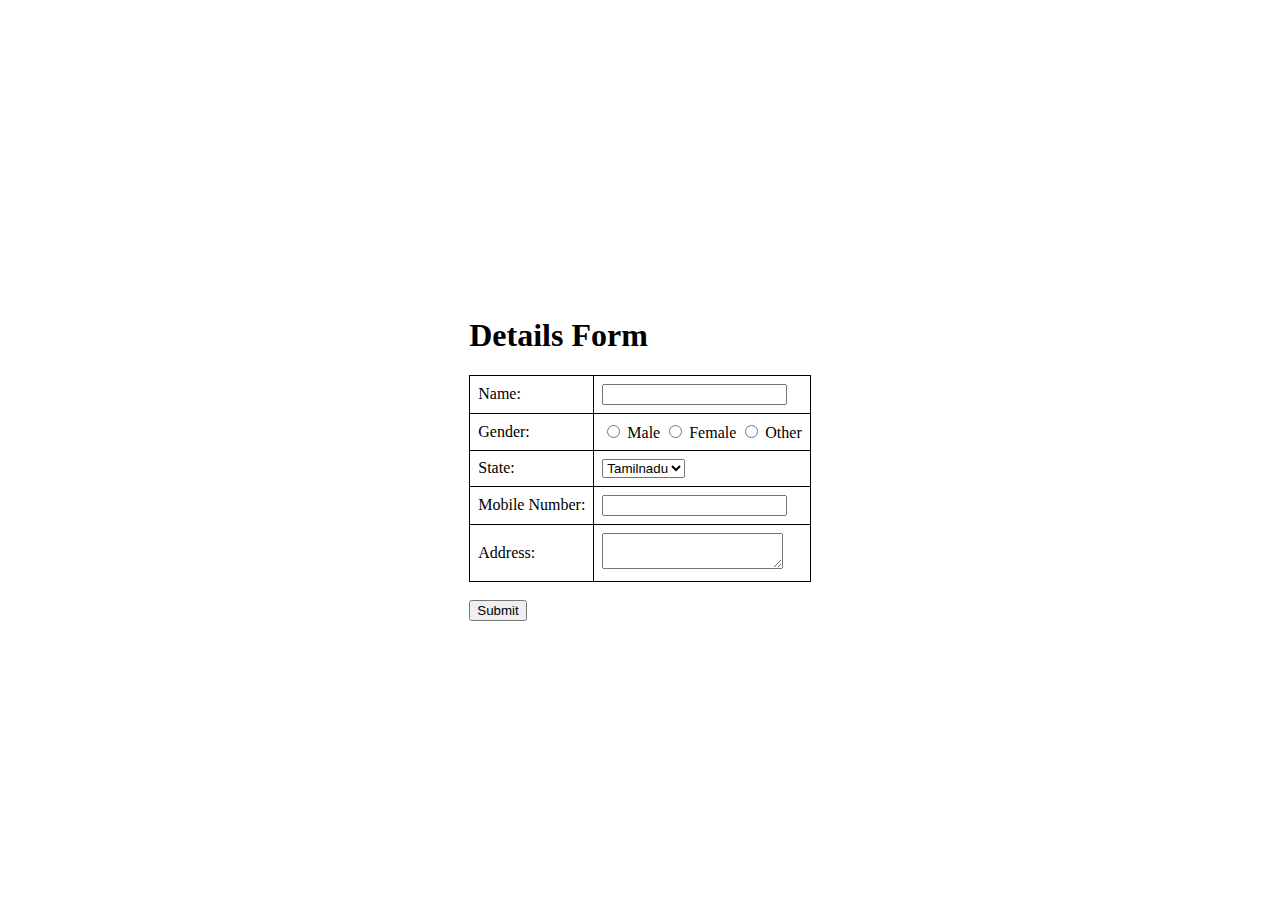
<file: exp5/index.html>
<!DOCTYPE html>
<html lang="en">
<head>
    <meta charset="UTF-8">
    <meta name="viewport" content="width=device-width, initial-scale=1.0">
    <title> Form</title>
    <style>
        /* Center the form */
        .container {
            display: flex;
            justify-content: center;
            align-items: center;
            min-height: 100vh;
        }
        table {
            width: 100%;
            border-collapse: collapse;
        }
        th, td {
            border: 1px solid black;
            padding: 8px;
            text-align: left;
        }
        th {
            font-weight: bold;
        }
    </style>
</head>
<body>
    <div class="container">
        <form action="http://localhost:3000/submit" method="get">
            <h1> Details Form</h1>
            <table>
                <tr>
                    <td><label for="name"> Name:</label></td>
                    <td><input type="text" id="name" name="name" required></td>
                </tr>
                
                <tr>
                    <td><label for="gender">Gender:</label></td>
                    <td>
                        <input type="radio" id="male" name="gender" value="male" required>
                        <label for="male">Male</label>
                        <input type="radio" id="female" name="gender" value="female" required>
                        <label for="female">Female</label>
                        <input type="radio" id="other" name="gender" value="other" required>
                        <label for="other">Other</label>
                    </td>
                </tr>
                <tr>
                    <td><label for="branch">State:</label></td>
                    <td>
                        <select id="branch" name="branch" required>
                            <option value="Tamilnadu">Tamilnadu</option>
                            <option value="kerala">kerala</option>
                            <option value="mumbai">mumbai</option>
                            <option value="delhi">delhi</option>
                        </select>
                    </td>
                </tr>
                <tr>
                    <td><label for="mobile">Mobile Number:</label></td>
                    <td><input type="text" id="mobile" name="mobile" required></td>
                </tr>
                <tr>
                    <td><label for="branchAddress"> Address:</label></td>
                    <td><textarea id="branchAddress" name="branchAddress" required></textarea></td>
                </tr>
            </table>
            <br>
            <input type="submit" value="Submit">
        </form>
    </div>
</body>
</html>
</file>
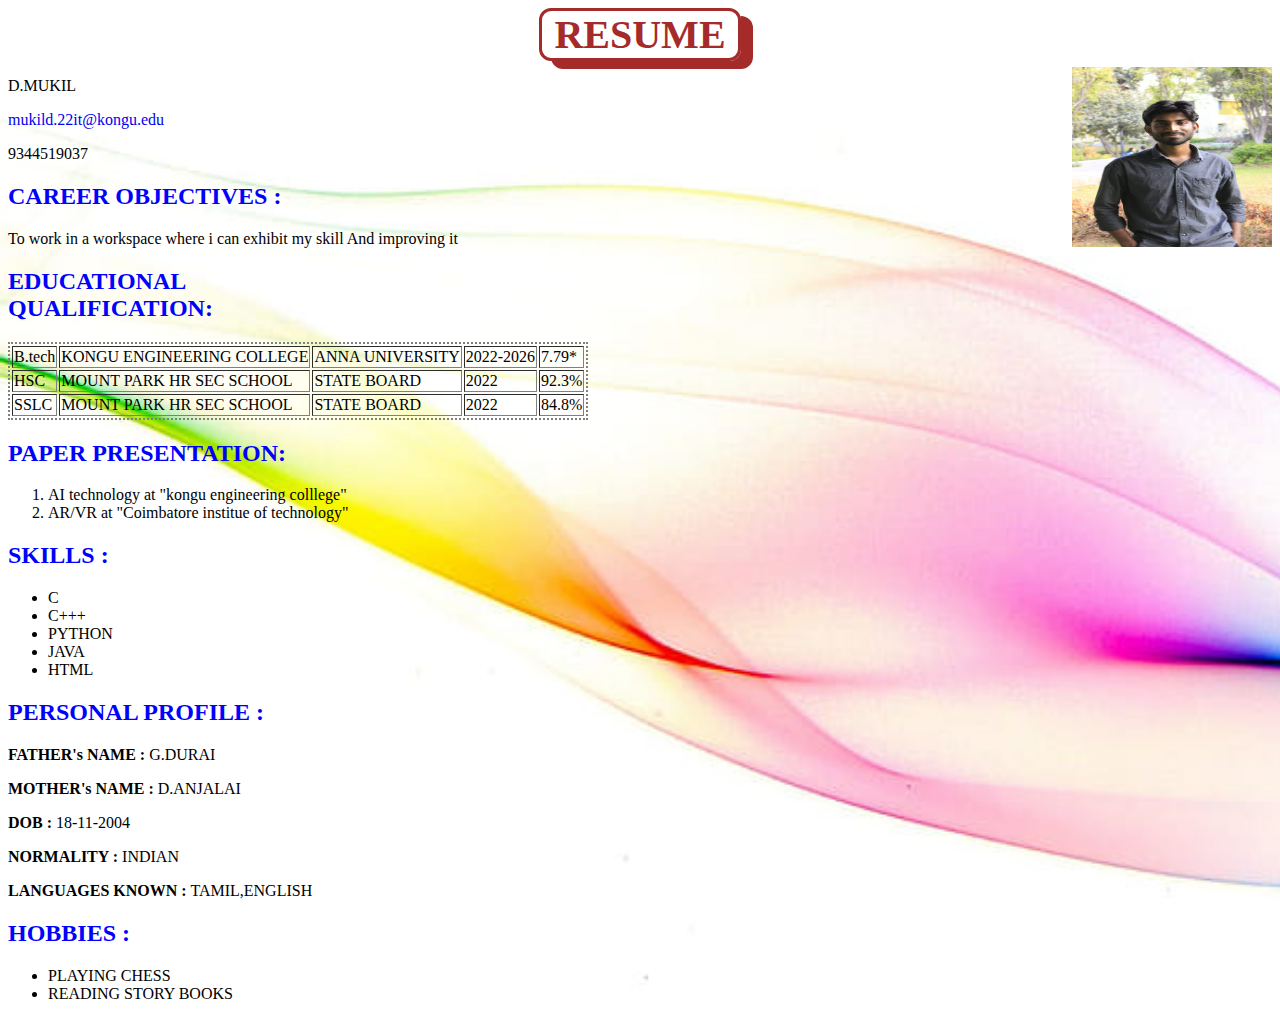
<file: resume.html>
<!DOCTYPE html>
<html>
    <head ><center><h1>RESUME</h1></center>
        <link rel="stylesheet" type="text/css" href="re.css"/>
        
         <style>
            
            h2{border-radius: 20px ;
            
        margin-right:70%;color: blue;}
        table{
            border-style: dotted;
        }
            </style>
         
    </head> 
<body >
<div class="picture">
    <img src="mukil.jpeg" width="200px" height="180px">
</div>



    <P >  D.MUKIL</P>
    <P><a class="id"  href="mailto:mukild.22it@kongu.edu">mukild.22it@kongu.edu</a></P>
     <p>9344519037</p>

    <h2>CAREER OBJECTIVES : </h2>
    <p>To work in a workspace where i can exhibit my skill And improving it</p>


    <h2>EDUCATIONAL QUALIFICATION:</h2>
    <table border="2">
        <tr>
            <td>B.tech</td>
            <td>KONGU ENGINEERING COLLEGE</td>
            <td>ANNA UNIVERSITY</td>
            <td>2022-2026</td>
            <td>7.79*</td>
        </tr>
        <tr>
            <td>HSC</td>
            <td>MOUNT PARK HR SEC SCHOOL</td>
            <td>STATE BOARD</td>
            <td>2022</td>
            <td>92.3%</td>
        </tr>
        <tr>
            <td>SSLC</td>
            <td>MOUNT PARK HR SEC SCHOOL</td>
            <td>STATE BOARD</td>
            <td>2022</td>
            <td>84.8%</td>


        </tr>

    </table>
    
    <h2>PAPER PRESENTATION:</h2>
    <ol type="1" >
        <li>AI technology at "kongu engineering colllege"</li>
        <li>AR/VR at "Coimbatore institue of technology"</li>
    </ul>
</ol >
    <h2>SKILLS :</h2>
      <ul style="font-family: 'Times New Roman', Times, serif;">
        <li >C</li>
        <li>C+++</li>
        <li>PYTHON</li>
        <li>JAVA</li>
        <li>HTML</li>
      </ul>
      
      <h2>PERSONAL PROFILE :</h2>
      <p><b>FATHER's NAME :</b> G.DURAI</p>
      <p><b>MOTHER's NAME :</b> D.ANJALAI</p>
      <p><b>DOB :</b> 18-11-2004</p>
      <p><b>NORMALITY :</b> INDIAN</p>
      <p><b>LANGUAGES KNOWN :</b> TAMIL,ENGLISH</p>

    <h2>HOBBIES :</h2>
    <ul>
        <li>PLAYING CHESS</li>
        <li>READING STORY BOOKS</li>
    </ul>

</body>


</html>
</file>
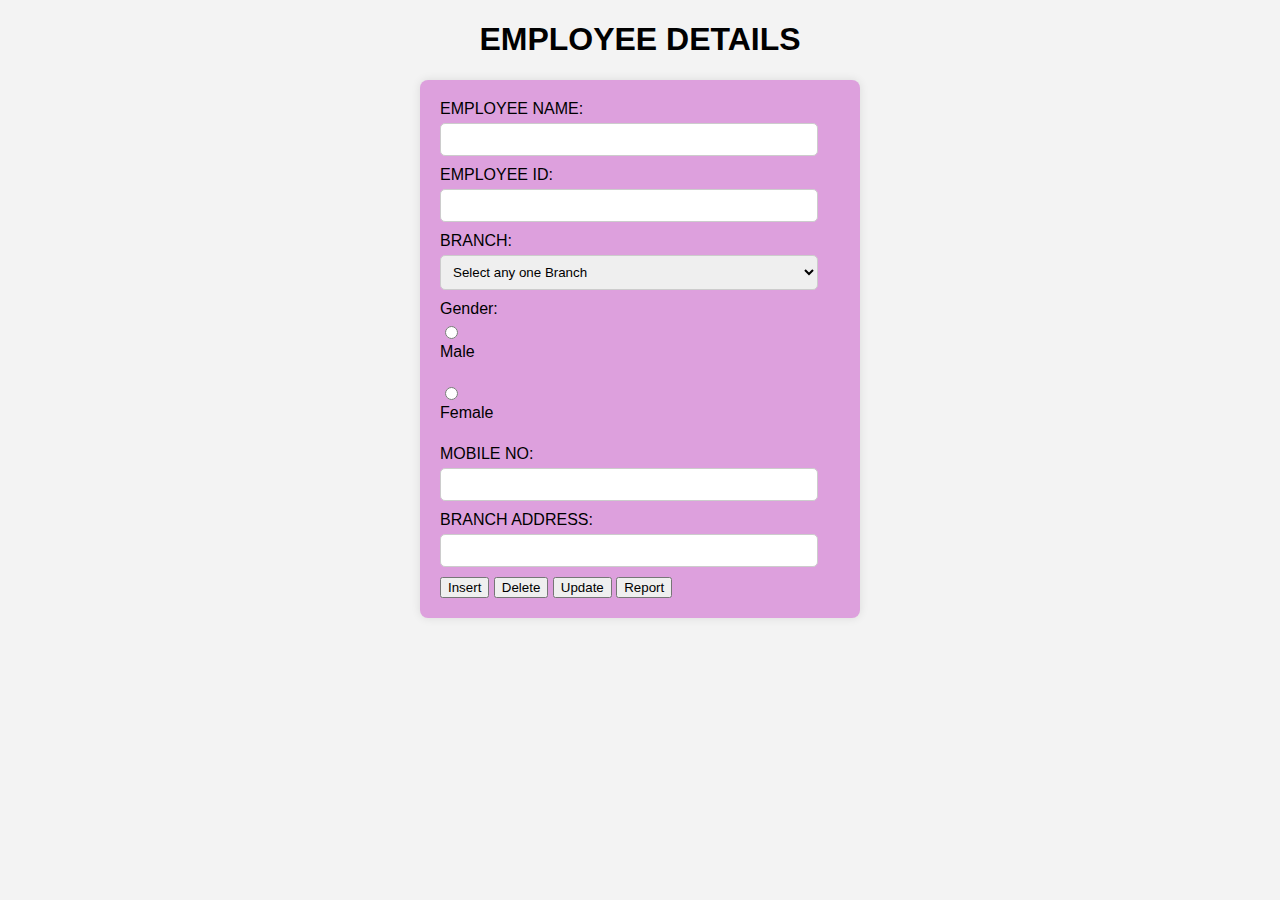
<file: emp 6 crud in mongodb/emp.html>
<!DOCTYPE html>
<html>
<head>
    <title>Form (GET)</title>
    <style>
        body {
            font-family: Arial, sans-serif;
            background-color: #f3f3f3;
            margin: 0;
            padding: 0;
        }
        form {
            background-color: plum;
            padding: 20px;
            border-radius: 8px;
            box-shadow: 0 0 10px rgba(0, 0, 0, 0.1);
            max-width: 400px;
            margin: 20px auto;
        }
        label {
            display: block;
            margin-bottom: 5px;
        }
        input[type="text"],
        select {
            width: calc(100% - 22px);
            padding: 8px;
            margin-bottom: 10px;
            border: 1px solid #ccc;
            border-radius: 5px;
            box-sizing: border-box;
        }

        input[type="submit"] {
            padding: 10px 20px;
            background-color: #007bff;
            color: #fff;
            border: none;
            border-radius: 5px;
            cursor: pointer;
        }
        input[type="submit"]:hover {
            background-color: #0056b3;
        }
    </style>
</head>
<body>
    <h1><center>EMPLOYEE DETAILS</center></h1>
    <form id="form" method="get">
        <label for="username">EMPLOYEE NAME:</label>
        <input type="text" id="username" name="username" value=""><br>
       
        <label for="id">EMPLOYEE ID:</label>
        <input type="text" id="id" name="id" value=""><br>
       
        <label for="branch">BRANCH:</label>
        <select id="branch" name="branch">
            <option value="select">Select any one Branch</option>
            <option value="Headquarters">Headquarters</option>
            <option value="Development">Development</option>
            <option value="Quality Assurance">Quality Assurance</option>
            <option value="Customer Support">Customer Support</option>
            <option value="Sales">Sales</option>
        </select><br>
       
        <label>Gender:</label>
        <input type="radio" id="male" name="gender" value="Male">
        <label for="male" class="radio-label">Male</label><br>
        <input type="radio" id="female" name="gender" value="Female">
        <label for="female" class="radio-label">Female</label><br>

        <label for="phno">MOBILE NO:</label>
        <input type="text" id="phno" name="phno" value=""><br>
       
        <label for="branchadd">BRANCH ADDRESS:</label>
        <input type="text" id="branchadd" name="branchadd" value=""><br>
       
        <button type="submit" onclick="set('/insert', event)">Insert</button>
        <button type="submit" onclick="set('/delete', event)">Delete</button>
        <button type="submit" onclick="set('/update', event)">Update</button>
<button type="submit" onclick="set('/display', event)">Report</button>

    </form>

    <script>
        function set(path, event) {
            event.preventDefault(); // Prevent default form submission behavior
            document.getElementById('form').action = 'http://localhost:7050' + path;
            document.getElementById('form').submit(); // Submit the form after setting the action
        }
    </script>
</body>
</html>
</file>
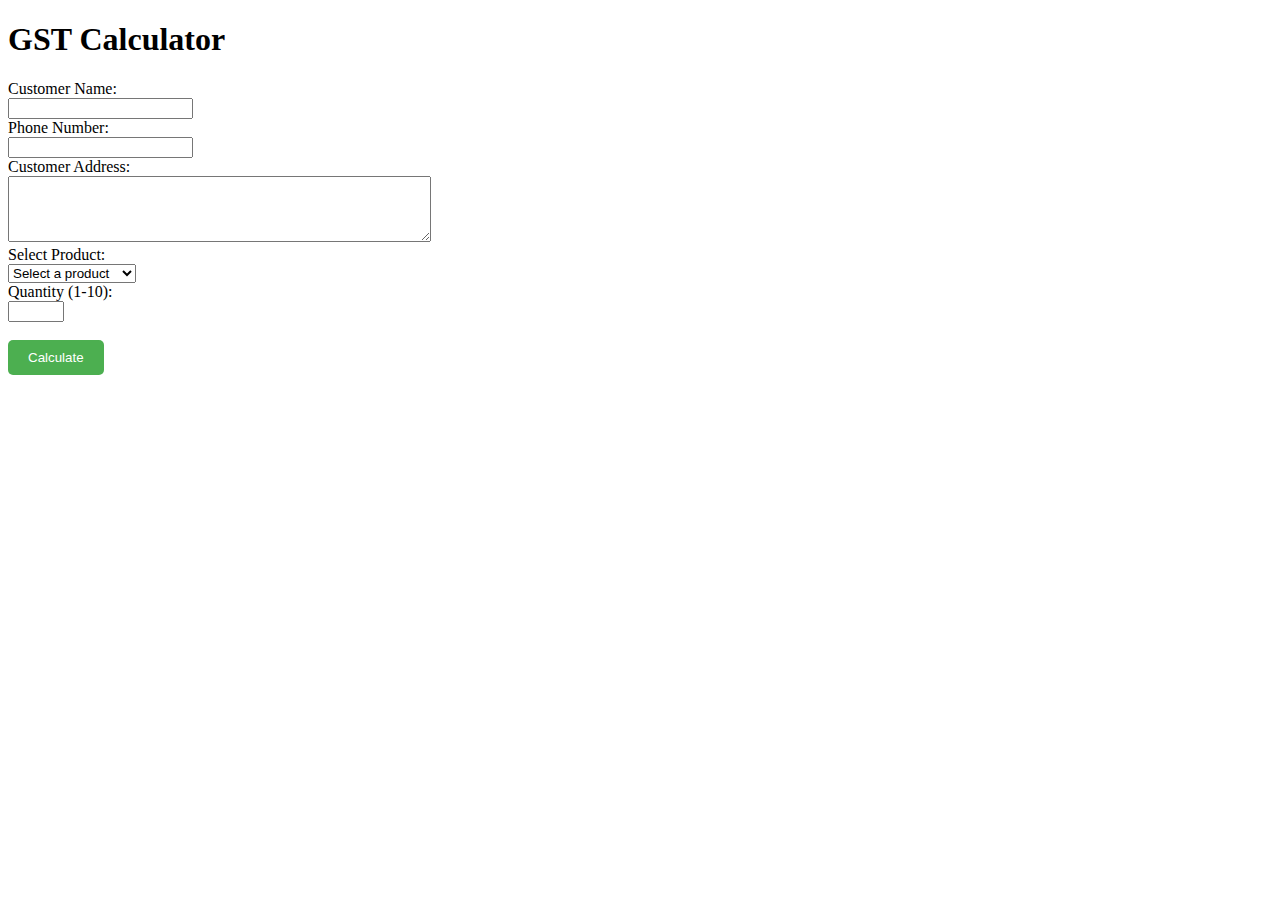
<file: ep3/gst.html>
<!DOCTYPE html>
<html>
<head>
<meta name="viewport" content="width=device-width, initial-scale=1.0">
<title>GST Calculator</title>
<style>
  body {
    background-color:white; 
  }
  button {
    background-color: #4CAF50;
    color: white;
    padding: 10px 20px;
    border: none;
    border-radius: 5px;
    cursor: pointer;
  }

  button:hover {
    background-color: #45a049; 
  }
</style>
</head>
<body>
<h1>GST Calculator</h1>
<form id="gstForm">
  <label for="customerName">Customer Name:</label><br>
  <input type="text" id="customerName" required><br>
  <label for="phonenumber">Phone Number:</label><br>
  <input type="text" id="phonenumber" pattern="[0-9]{10}" title="Phone number should be 10 digits" required><br>
  <label for="customerAddress">Customer Address:</label><br>
  <textarea id="customerAddress" rows="4" cols="50" required></textarea><br>
  <label for="product">Select Product:</label><br>
  <select id="product">
    <option value="0">Select a product</option>
    <option value="20">Maggi($20)</option>
    <option value="40">Cup noodles($40)</option>
    <option value="60">Pazzta($60)</option>
  </select><br>
  <label for="quantity">Quantity (1-10):</label><br>
  <input type="number" id="quantity" min="1" max="10" required><br><br>
  <button type="button" onclick="calculateTotal()">Calculate</button>
</form>
<div id="output"></div>

<script>
function calculateTotal() {

  var customerName = document.getElementById('customerName').value;
  var customerAddress = document.getElementById('customerAddress').value;
  var phonenumber = document.getElementById('phonenumber').value;

  if (customerName === '')
  {
    alert("please enter your name");
  }
  
  if (customerAddress === '')
  {
    alert("please enter your address ")
  }
  if (phonenumber === '')
   {
    alert("Please enter your phone number.");
    return;
  }
  

  if (!/^\d{10}$/.test(phonenumber))
   {
    alert("Please enter 10-digit as phone number.");
    return;
  }

  var productSelect = document.getElementById('product');
  var selectedProduct = productSelect.options[productSelect.selectedIndex].text;
  var productPrice = parseInt(productSelect.value);
  
 
  var quantity = parseInt(document.getElementById('quantity').value);
  

  var prize = productPrice * quantity;
  var gst = prize * 0.18; 
  var totalAmount = prize + gst;
 
  var output = `
    <h2>Output</h2>
    <p><strong>Customer Name:</strong> ${customerName}</p>
    <p><strong>Customer Address:</strong> ${customerAddress}</p>
    <p><strong>Phone Number:</strong>${phonenumber}</p>
    <p><strong>Product:</strong> ${selectedProduct}</p>
    <p><strong>Quantity:</strong> ${quantity}</p>
    <p><strong>Prize:</strong> ${prize}</p>
    <p><strong>GST (18%):</strong> ${gst}</p>
    <p><strong>Total Amount:</strong> ${totalAmount}</p>
  `;
  

  document.getElementById('output').innerHTML = output;
}
</script>
</body>
</html>
</file>
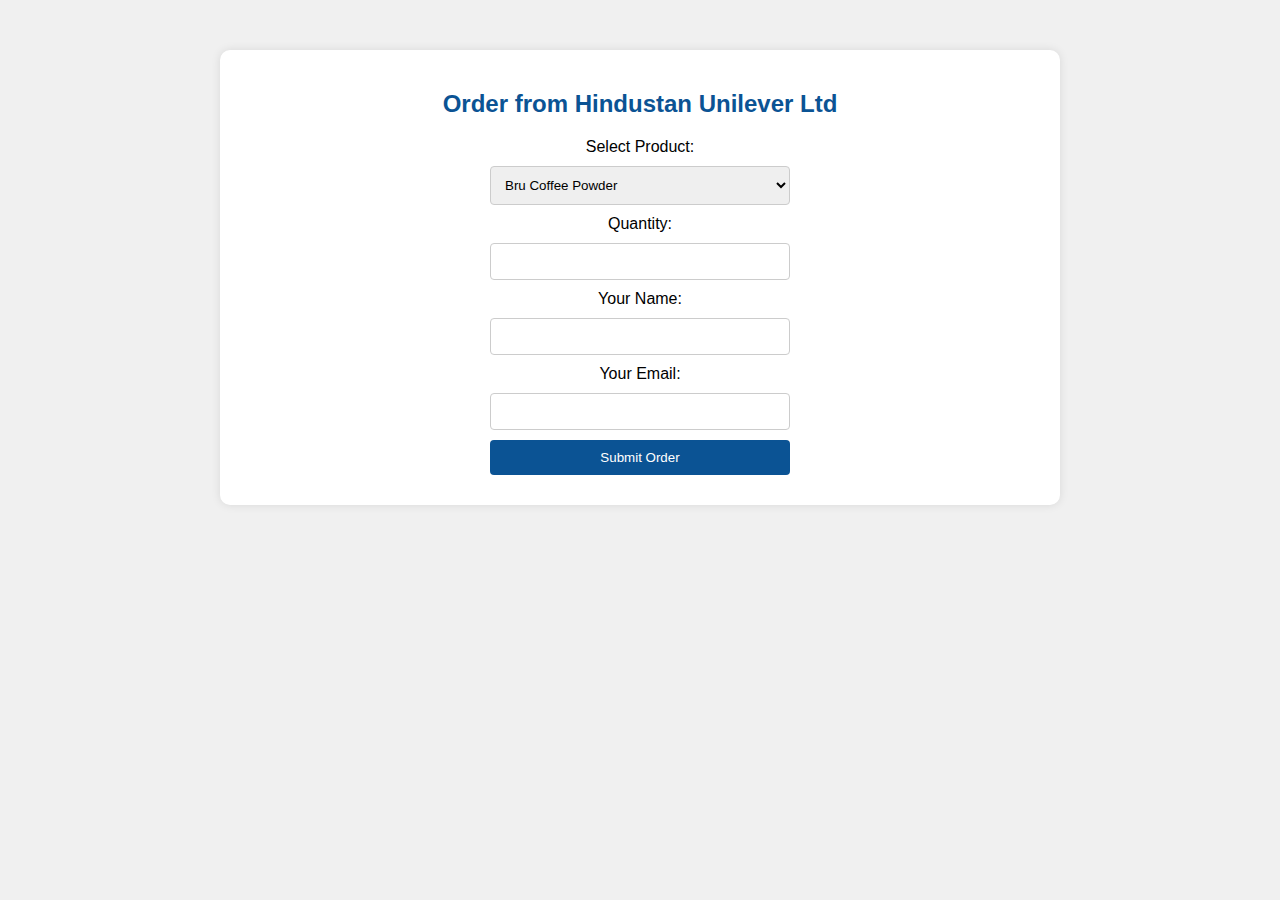
<file: exp2/order.html>
<!DOCTYPE html>
<html lang="en">
<head>
    <meta charset="UTF-8">
    <meta name="viewport" content="width=device-width, initial-scale=1.0">
    <title>Order from Hindustan Unilever Ltd</title>
    <style>
        body {
            font-family: Arial, sans-serif;
            margin: 0;
            padding: 0;
            background-color: #f0f0f0; 
        .container {
            max-width: 800px;
            margin: 0 auto;
            padding: 20px;
            text-align: center;
            background-color: #ffffff; 
            border-radius: 10px;
            box-shadow: 0px 0px 10px rgba(0, 0, 0, 0.1); 
            margin-top: 50px; 
        }
        h2 {
            color: #0B5394;
        }
        form {
            margin-top: 20px;
            display: flex;
            flex-direction: column;
            align-items: center;
        }
        label, input, select {
            margin-bottom: 10px;
            width: 100%;
            max-width: 300px;
        }
        input[type="text"], input[type="email"], input[type="number"], select {
            padding: 10px;
            border: 1px solid #ccc;
            border-radius: 4px;
            box-sizing: border-box;
        }
        input[type="submit"] {
            background-color: #0B5394;
            color: white;
            padding: 10px 20px;
            border: none;
            border-radius: 4px;
            cursor: pointer;
        }
        input[type="submit"]:hover {
            background-color: #073763; 
        }
    </style>
</head>
<body>

<div class="container">
    <h2>Order from Hindustan Unilever Ltd</h2>
    <form action="submit_order.php" method="POST">
        <label for="product">Select Product:</label>
        <select id="product" name="product">
            <option value="Bru Coffee Powder">Bru Coffee Powder</option>
            <option value="Lifebuoy Soap">Lifebuoy Soap</option>
            <option value="Dove Shampoo">Dove Shampoo</option>
            <!-- Add more products here -->
        </select>
        <label for="quantity">Quantity:</label>
        <input type="number" id="quantity" name="quantity" min="1" required>
        <label for="name">Your Name:</label>
        <input type="text" id="name" name="name" required>
        <label for="email">Your Email:</label>
        <input type="email" id="email" name="email" required>
        <input type="submit" value="Submit Order">
    </form>
</div>

</body>
</html>
</file>
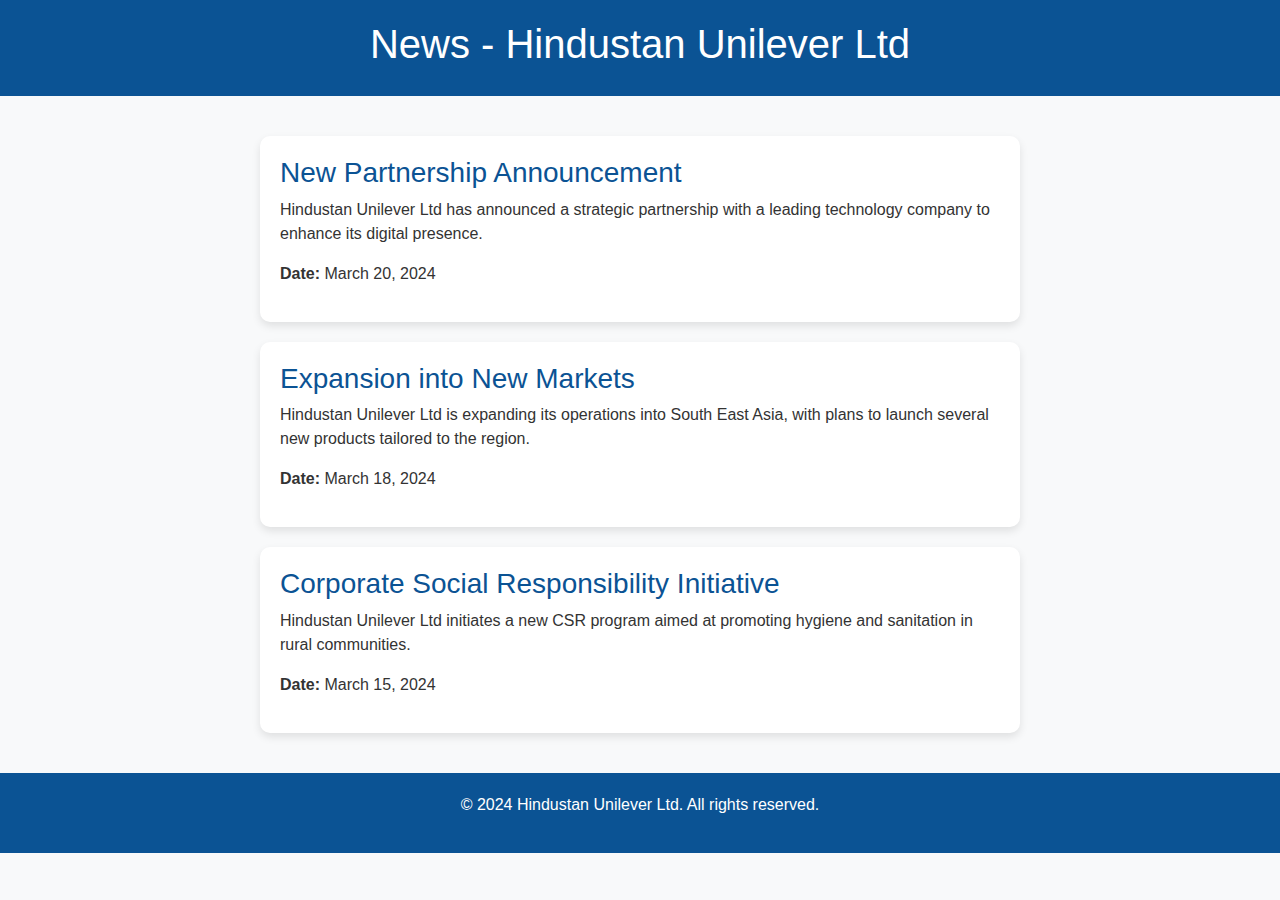
<file: exp2/our company.html>
<!DOCTYPE html>
<html lang="en">
<head>
    <meta charset="UTF-8">
    <meta name="viewport" content="width=device-width, initial-scale=1.0">
    <title>News - Hindustan Unilever Ltd</title>
    <link rel="stylesheet" href="https://stackpath.bootstrapcdn.com/bootstrap/4.5.2/css/bootstrap.min.css">
    <style>
        body {
            font-family: Arial, sans-serif;
            background-color: #f8f9fa;
            margin: 0;
            padding: 0;
        }
        .header {
            background-color: #0B5394;
            color: white;
            padding: 20px;
            text-align: center;
            margin-bottom: 20px;
        }
        .container {
            max-width: 800px;
            margin: 0 auto;
            padding: 20px;
        }
        .news-item {
            background-color: #ffffff;
            border-radius: 10px;
            padding: 20px;
            margin-bottom: 20px;
            box-shadow: 0px 4px 8px rgba(0, 0, 0, 0.1);
        }
        .news-item h3 {
            color: #0B5394;
        }
        .news-item p {
            color: #333333;
        }
        .footer {
            background-color: #0B5394;
            color: white;
            text-align: center;
            padding: 20px 0;
        }
    </style>
</head>
<body>
    <div class="header">
        <h1>News - Hindustan Unilever Ltd</h1>
    </div>

    <div class="container">
        <div class="news-item">
            <h3>New Partnership Announcement</h3>
            <p>Hindustan Unilever Ltd has announced a strategic partnership with a leading technology company to enhance its digital presence.</p>
            <p><strong>Date:</strong> March 20, 2024</p>
        </div>

        <div class="news-item">
            <h3>Expansion into New Markets</h3>
            <p>Hindustan Unilever Ltd is expanding its operations into South East Asia, with plans to launch several new products tailored to the region.</p>
            <p><strong>Date:</strong> March 18, 2024</p>
        </div>

        <div class="news-item">
            <h3>Corporate Social Responsibility Initiative</h3>
            <p>Hindustan Unilever Ltd initiates a new CSR program aimed at promoting hygiene and sanitation in rural communities.</p>
            <p><strong>Date:</strong> March 15, 2024</p>
        </div>
    </div>

    <div class="footer">
        <p>&copy; 2024 Hindustan Unilever Ltd. All rights reserved.</p>
    </div>
</body>
</html>
</file>
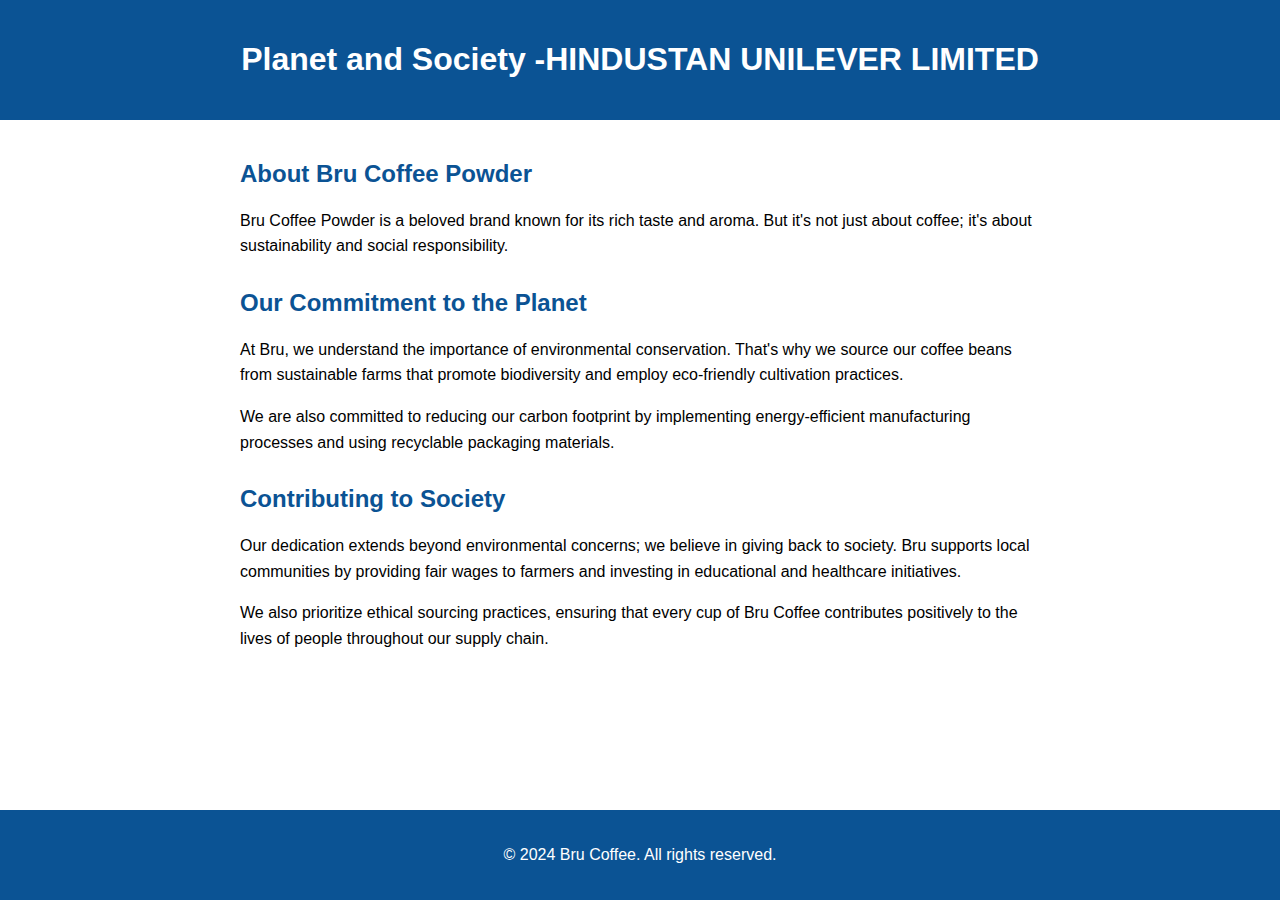
<file: exp2/planet&society.html>
<!DOCTYPE html>
<html lang="en">
<head>
    <meta charset="UTF-8">
    <meta name="viewport" content="width=device-width, initial-scale=1.0">
    <title>Planet and Society - Bru Coffee Powder</title>
    <style>
        
        body {
            font-family: Arial, sans-serif;
            margin: 0;
            padding: 0;
        }
        header {
            background-color: #0B5394;
            color: white;
            padding: 20px;
            text-align: center;
        }
        .container {
            max-width: 800px;
            margin: 0 auto;
            padding: 20px;
        }
        .section {
            margin-bottom: 30px;
        }
        .section h2 {
            color: #0B5394;
        }
        .section p {
            line-height: 1.6;
        }
        footer {
            background-color: #0B5394;
            color: white;
            text-align: center;
            padding: 20px 0;
            position: absolute;
            width: 100%;
            bottom: 0;
        }
    </style>
</head>
<body>
    <header>
        <h1>Planet and Society -HINDUSTAN UNILEVER LIMITED</h1>
    </header>
    <div class="container">
        <div class="section">
            <h2>About Bru Coffee Powder</h2>
            <p>Bru Coffee Powder is a beloved brand known for its rich taste and aroma. But it's not just about coffee; it's about sustainability and social responsibility.</p>
        </div>
        <div class="section">
            <h2>Our Commitment to the Planet</h2>
            <p>At Bru, we understand the importance of environmental conservation. That's why we source our coffee beans from sustainable farms that promote biodiversity and employ eco-friendly cultivation practices.</p>
            <p>We are also committed to reducing our carbon footprint by implementing energy-efficient manufacturing processes and using recyclable packaging materials.</p>
        </div>
        <div class="section">
            <h2>Contributing to Society</h2>
            <p>Our dedication extends beyond environmental concerns; we believe in giving back to society. Bru supports local communities by providing fair wages to farmers and investing in educational and healthcare initiatives.</p>
            <p>We also prioritize ethical sourcing practices, ensuring that every cup of Bru Coffee contributes positively to the lives of people throughout our supply chain.</p>
        </div>
    </div>
    <footer>
        <p>&copy; 2024 Bru Coffee. All rights reserved.</p>
    </footer>
</body>
</html>
</file>
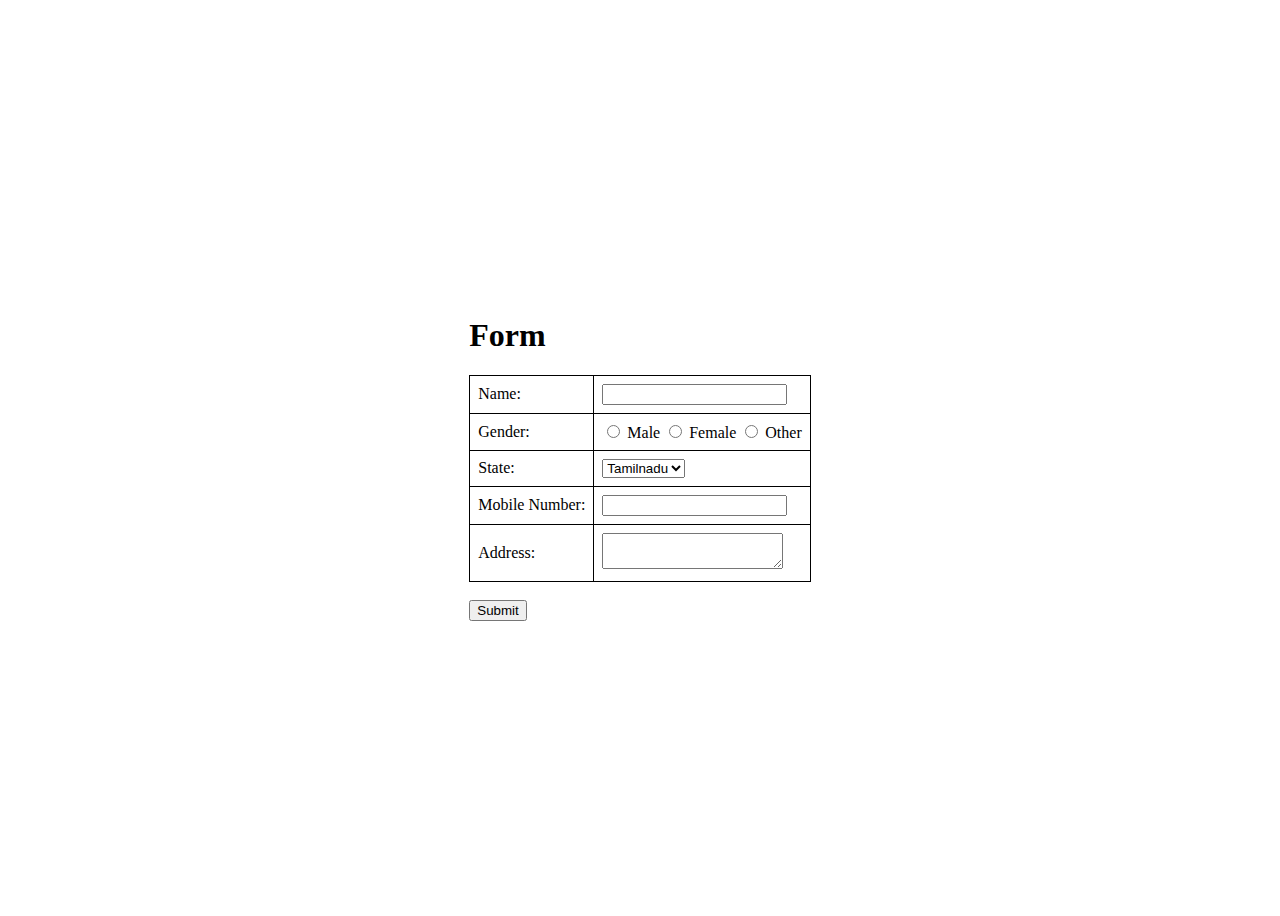
<file: exp5/post.html>
<!DOCTYPE html>
<html lang="en">
<head>
    <meta charset="UTF-8">
    <meta name="viewport" content="width=device-width, initial-scale=1.0">
    <title> Form</title>
    <style>
        /* Center the form */
        .container {
            display: flex;
            justify-content: center;
            align-items: center;
            min-height: 100vh;
        }
        table {
            width: 100%;
            border-collapse: collapse;
        }
        th, td {
            border: 1px solid black;
            padding: 8px;
            text-align: left;
        }
        th {
            font-weight: bold;
        }
    </style>
</head>
<body>
    <div class="container">
        <form action="http://localhost:3000/submit" method="post"> <!-- Changed method to POST -->
            <h1> Form</h1>
            <table>
                <tr>
                    <td><label for="name"> Name:</label></td>
                    <td><input type="text" id="name" name="name" required></td>
                </tr>
                
                <tr>
                    <td><label for="gender">Gender:</label></td>
                    <td>
                        <input type="radio" id="male" name="gender" value="male" required>
                        <label for="male">Male</label>
                        <input type="radio" id="female" name="gender" value="female" required>
                        <label for="female">Female</label>
                         <input type="radio" id="other" name="gender" value="other" required>
                        <label for="other">Other</label>
                    </td>
                </tr>
                <tr>
                    <td><label for="branch">State:</label></td>
                    <td>
                        <select id="branch" name="branch" required>
                            <option value="IT">Tamilnadu</option>
                            <option value="HR">kerala</option>
                            <option value="Finance">karnataka</option>
                            <option value="Operations">delhi</option>
                        </select>
                    </td>
                </tr>
                <tr>
                    <td><label for="mobile">Mobile Number:</label></td>
                    <td><input type="text" id="mobile" name="mobile" required></td>
                </tr>
                <tr>
                    <td><label for="branchAddress"> Address:</label></td>
                    <td><textarea id="branchAddress" name="branchAddress" required></textarea></td>
                </tr>
            </table>
            <br>
            <input type="submit" value="Submit">
        </form> 
    </div>
</body>
</html>
</file>
<file: re.css>
body{
    
    background-size: cover;
    background-image: url(mukili.png);
}
.picture{
    float:right;
}
h1{
    color: brown;
    text-align: center;
    border-radius: 12px;
    font-size: 40px;
    border-style: solid;
    margin-left: 42%;
    margin-right: 42%;
    margin-top: 0.5%;
    margin-bottom: 0.5%;
    box-shadow: 12px 8px;
}
.id{
    text-decoration: none;
}
</file>
